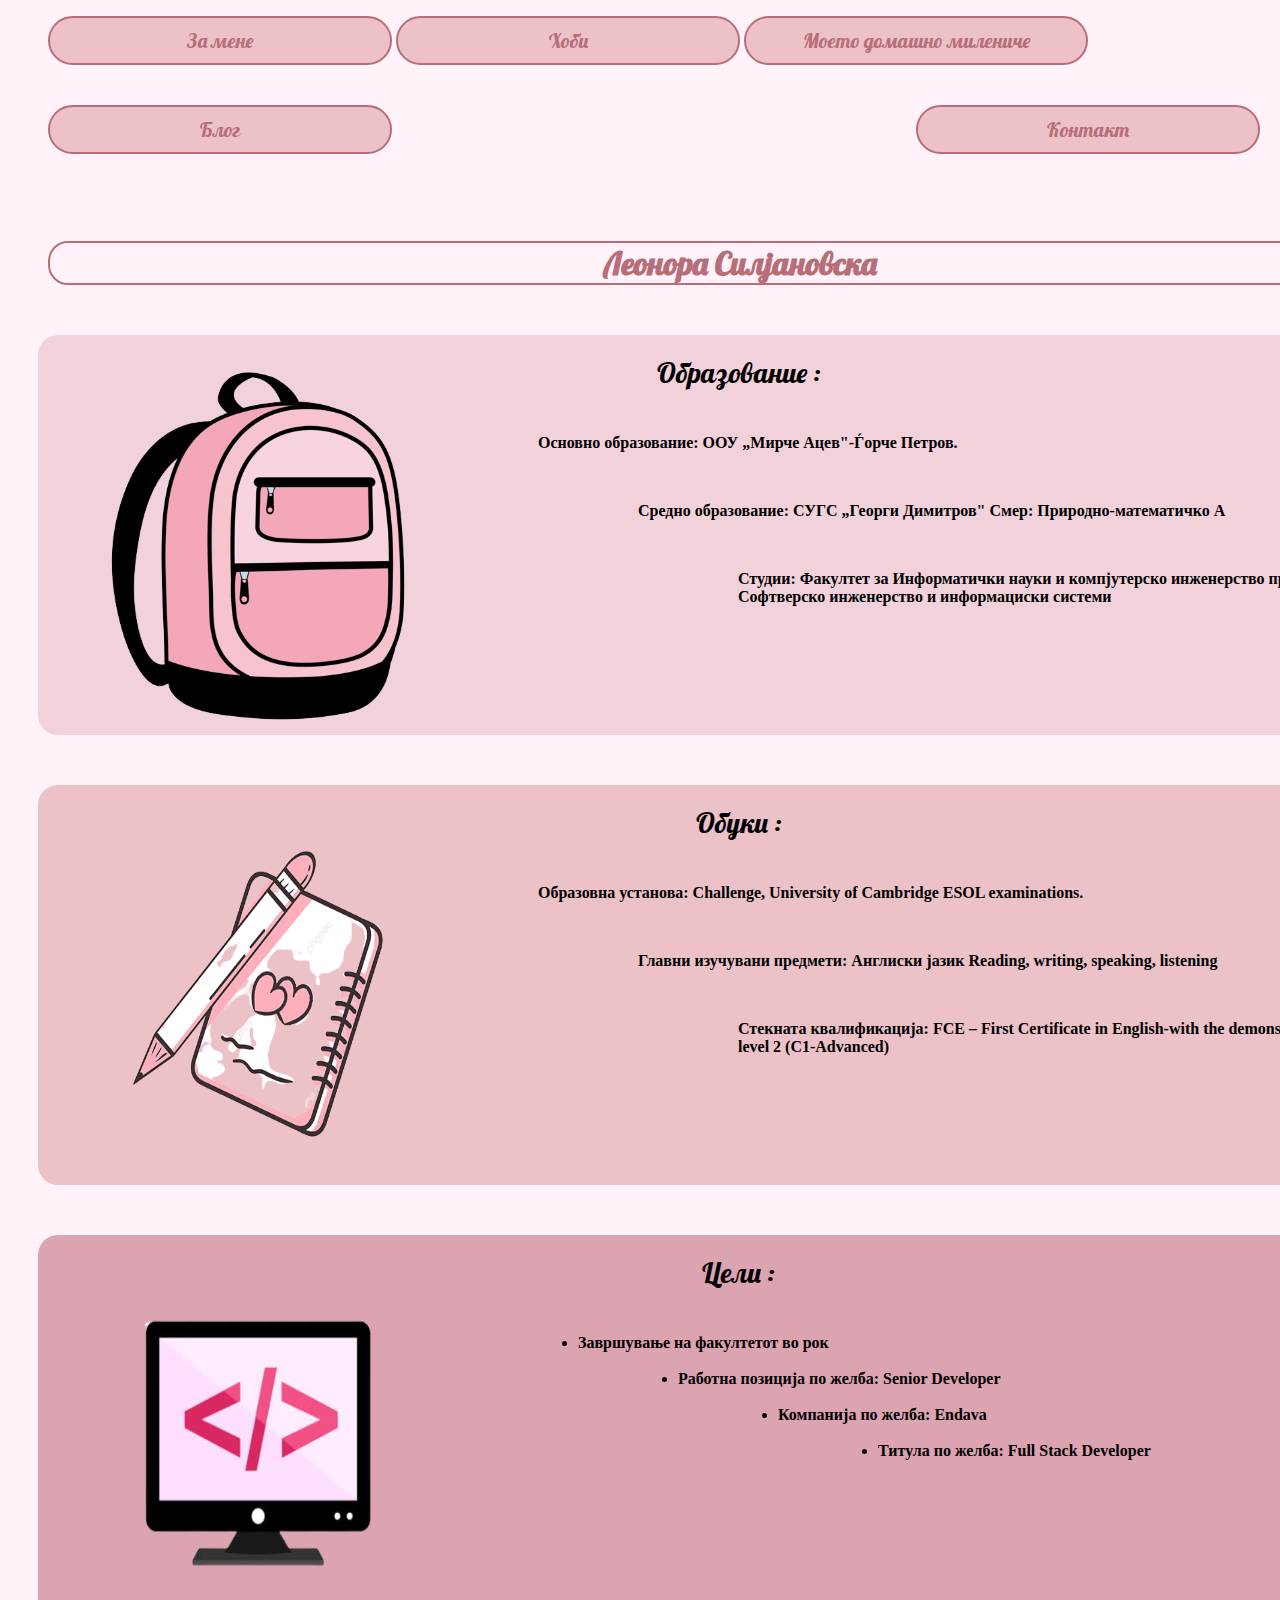
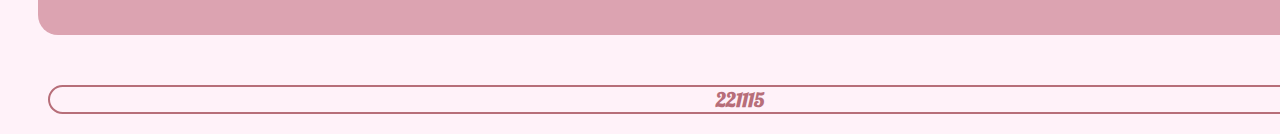
<file: index.html>
<!DOCTYPE html>
<html lang="mk">
<head>
    <link rel="stylesheet" href="style.css">
    <meta charset="UTF-8">
    <title>Леонора Силјановска</title>
</head>
        <body>
        <nav id="nav1">
            <ul>
                <li><a href="index.html">За мене</a></li>
                <li><a href="Хоби.html">Хоби</a></li>
                <li><a href="Моето домашно милениче.html">Моето домашно милениче</a></li>
                <li><a href="Блог.html">Блог</a></li>
                <li id="kontakt"><a href="Контакт.html">Контакт</a></li>
            </ul>
        </nav>
   <!-- <div id="sliki">
        <ul>
            <li><img src="sliki%20web/polum.jpg" id="prva"></li>
            <li><img src="sliki%20web/SLIKA.JPG" id="vtora"></li>
            <li><img src="sliki%20web/image1.jpg" id="treta"> </li>
        </ul>

    </div>-->
        <h1 id="h1prv">Леонора Силјановска</h1>
        <div id="div1">
            <h3>Образование :</h3>
            <img src="sliki%20web/ranec1.png" style="background-repeat: no-repeat" width="300px" height="370px">
            <div id="tekst">
                <p id="p1">Основно образование: ООУ „Мирче Ацев"-Ѓорче Петров.</p>
                <br>
                <p id="p2">Средно образование: СУГС „Георги Димитров"  Смер: Природно-математичко А</p>
                <br>
                <p id="p3">Студии: Факултет за Информатички науки и компјутерско инженерство при УКИМ, отсек Софтверско инженерство и информациски системи</p>
            </div>
        </div>


        <div id="div2">
            <h3>Обуки :</h3>
            <img src="sliki%20web/tetratka1.png" style="background-repeat: no-repeat" width="300px" height="370px">
            <div id="tekst1">
                <p id="p1.1">Образовна установа: Challenge, University of Cambridge ESOL examinations.</p>
                <br>
                <p id="p1.2">Главни изучувани предмети: Англиски јазик
                    Reading, writing, speaking, listening</p>
                <br>
                <p id="p1.3">Стекната квалификација: FCE – First Certificate in English-with the demonstration of an ability at level 2
                    (C1-Advanced)</p>
            </div>
        </div>

        <div id="div3">
            <h3>Цели :</h3>
            <img src="sliki%20web/laptop1.png" style="background-repeat: no-repeat" width="300px" height="370px">
            <div id="tekst2">
               <ul>
                   <li id="p2.1">Завршување на факултетот во рок</li>
                   <br>
                   <li id="p2.2">Работна позиција по желба: Senior Developer</li>
                   <br>
                   <li id="p2.3">Компанија по желба: Endava</li>
                   <br>
                   <li id="p2.4">Титула по желба: Full Stack Developer</li>
               </ul>
            </div>
        </div>

        <footer>
            <div>
                <p>221115</p>
            </div>
        </footer>
        </body>
</html>
</file>
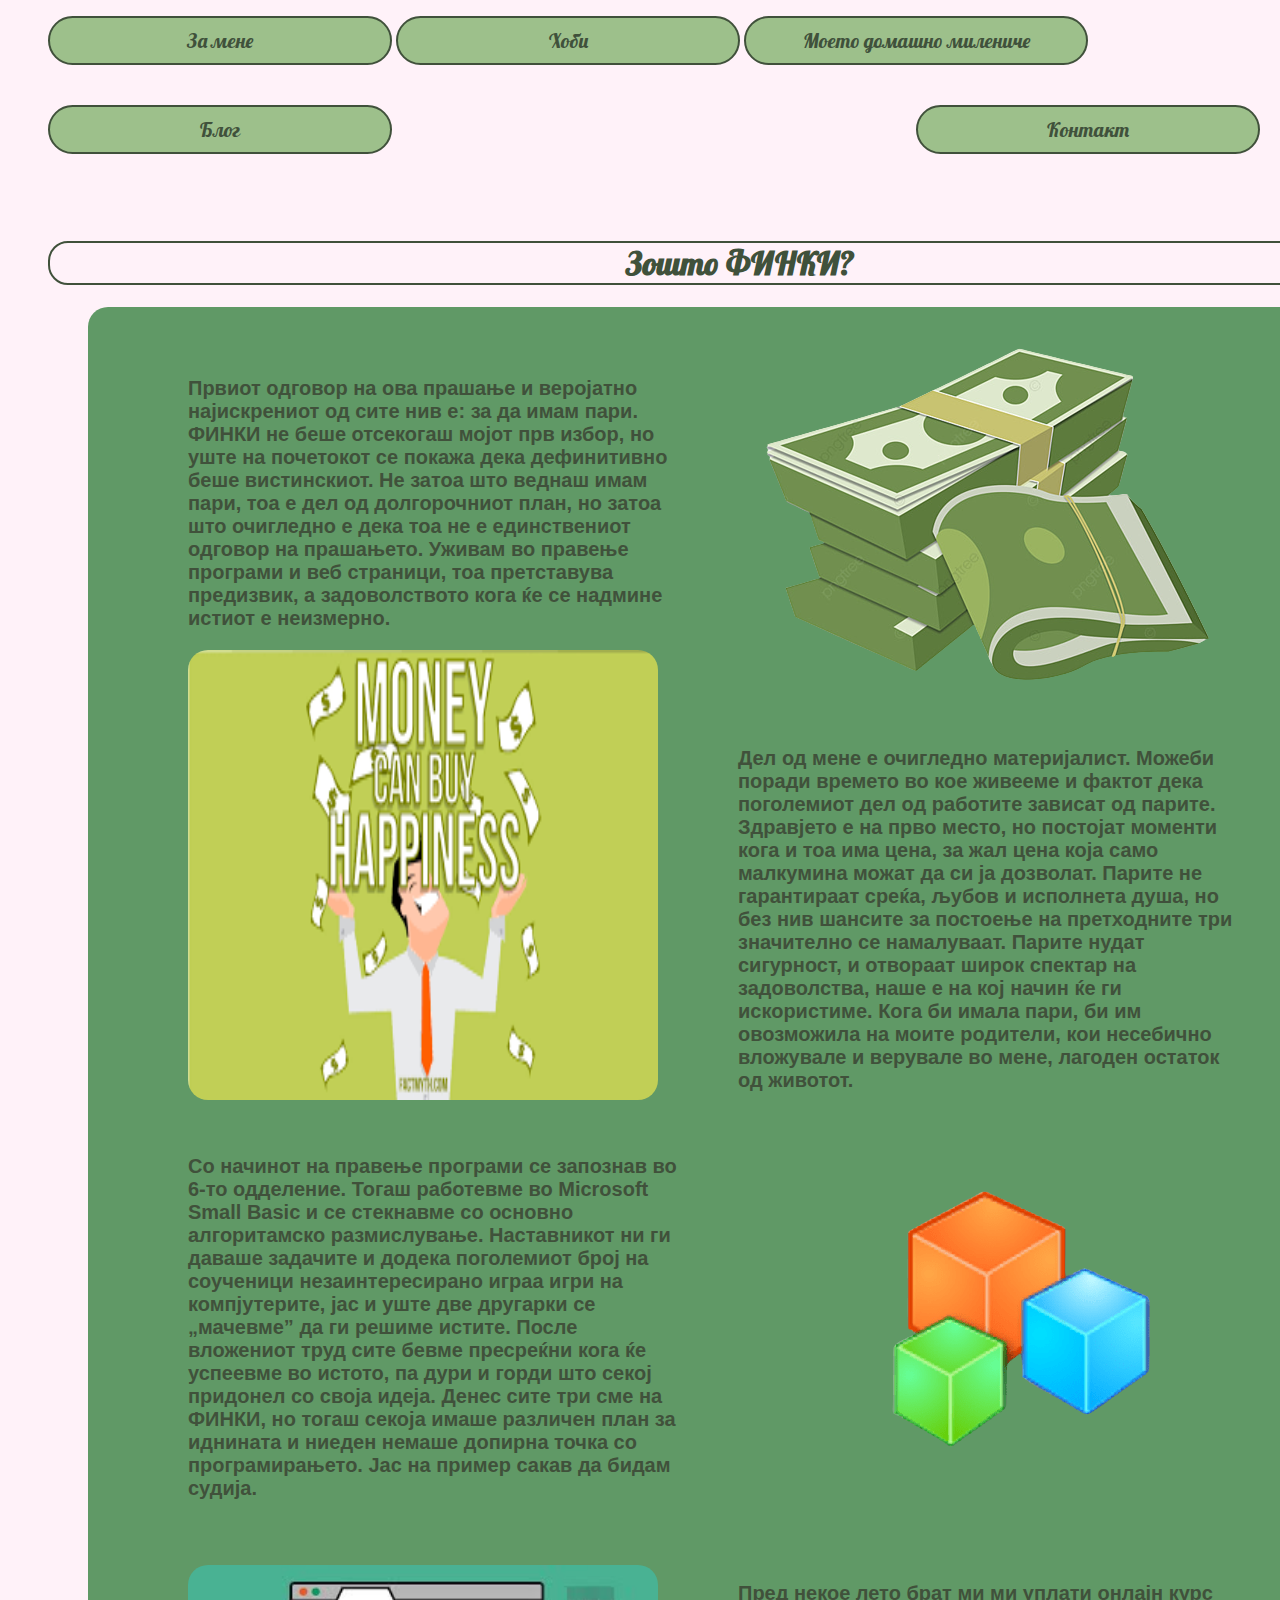
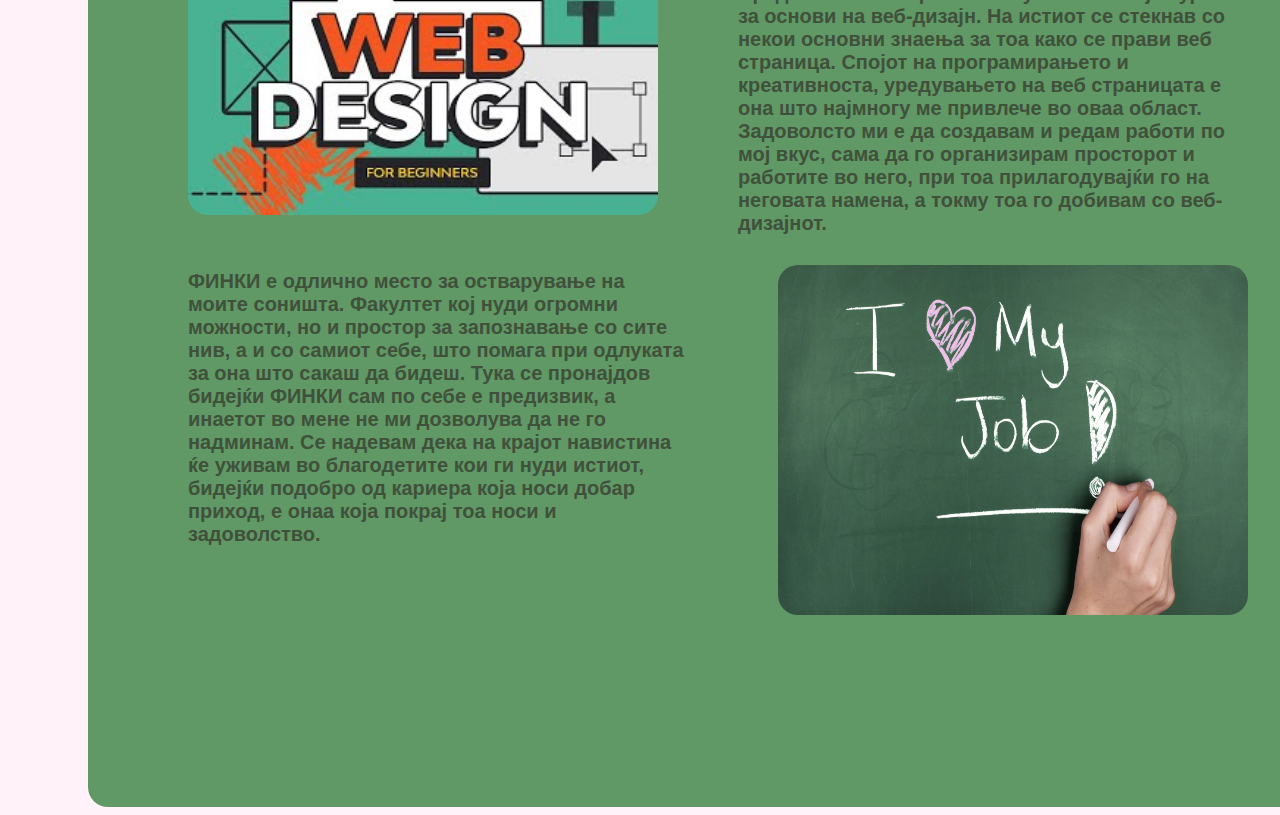
<file: Блог.html>
<!DOCTYPE html>
<html lang="mk">
<head>
  <link rel="stylesheet" href="style.css">
  <meta charset="UTF-8">
  <title>Блог</title>
</head>
    <body>
        <nav id="nav4">
  <ul>
    <li><a href="За мене.html">За мене</a></li>
    <li><a href="Хоби.html">Хоби</a></li>
    <li><a href="Моето домашно милениче.html">Моето домашно милениче</a></li>
    <li><a href="Блог.html">Блог</a></li>
    <li id="kontakt"><a href="Контакт.html">Контакт</a></li>
  </ul>
      </nav>
<!-- <div id="sliki">
     <ul>
         <li><img src="sliki%20web/polum.jpg" id="prva"></li>
         <li><img src="sliki%20web/SLIKA.JPG" id="vtora"></li>
         <li><img src="sliki%20web/image1.jpg" id="treta"> </li>
     </ul>

 </div>-->
        <h1 id="h1blog">Зошто ФИНКИ?</h1>
              <div id="divblog">
                  <p id="prv">
                      Првиот одговор на ова прашање и веројатно најискрениот од сите нив е: за да имам пари.
                      ФИНКИ не беше отсекогаш мојот прв избор, но уште на почетокот се покажа дека дефинитивно беше вистинскиот.
                      Не затоа што веднаш имам пари, тоа е дел од долгорочниот план, но затоа што очигледно е дека тоа не е единствениот одговор на прашањето.
                      Уживам во правење програми и веб страници, тоа претставува предизвик, а задоволството кога ќе се надмине истиот е неизмерно.
                  </p>
                  <p id="vtor">
                      Дел од мене е очигледно материјалист.
                      Можеби поради времето во кое живееме и фактот дека поголемиот дел од работите зависат од парите.
                      Здравјето е на прво место, но постојат моменти кога и тоа има цена, за жал цена која само малкумина можат да си ја дозволат.
                      Парите не гарантираат среќа, љубов и исполнета душа, но без нив  шансите за постоење на претходните три значително се намалуваат.
                      Парите нудат сигурност, и отвораат широк спектар на задоволства, наше е на кој начин ќе ги искористиме. Кога би имала пари,
                      би им овозможила на моите родители, кои несебично вложувале и верувале во мене, лагоден остаток од животот.
                  </p>
                  <p id="tret">
                      <img src="sliki%20web/pari22.png" alt="zaparite" id="zaparite">
                      Со начинот на правење програми се запознав во 6-то одделение.
                      Тогаш работевме во Microsoft Small Basic и се стекнавме со основно алгоритамско размислување.
                      Наставникот ни ги даваше задачите  и додека поголемиот број на соученици незаинтересирано играа игри на компјутерите,
                      јас и уште две другарки се „мачевме” да ги решиме истите. После вложениот труд сите бевме пресреќни кога ќе успеевме во истото,
                      па дури и горди што секој придонел со своја идеја.
                      Денес сите три сме на ФИНКИ, но тогаш секоја имаше различен план за иднината и ниеден немаше допирна точка со програмирањето.
                      Јас на пример сакав да бидам судија.
                  </p>
                  <p id="p4">
                      Пред некое лето брат ми ми уплати онлајн курс за основи на веб-дизајн.
                      На истиот се стекнав со некои основни знаења за тоа како се прави веб страница.
                      Спојот на програмирањето и креативноста, уредувањето на веб страницата е она што најмногу ме привлече во оваа област.
                      Задоволсто ми е да создавам и редам работи по мој вкус, сама да го организирам просторот и работите во него,
                      при тоа прилагодувајќи го на неговата намена, а токму тоа го добивам со веб-дизајнот.
                  </p>
                  <p id="p5">
                      <img src="sliki%20web/wd.jpg" alt="webdesign" id="webslika">
                      ФИНКИ е одлично место за остварување на моите соништа.
                      Факултет кој нуди огромни можности, но и простор за запознавање со сите нив, а и со самиот себе,
                      што помага при одлуката за она што сакаш да бидеш. Тука се пронајдов бидејќи ФИНКИ сам по себе е предизвик,
                      а инаетот во мене не ми дозволува да не го надминам.
                      Се надевам дека на крајот навистина ќе уживам во благодетите кои ги нуди истиот,
                      бидејќи подобро од кариера која носи добар приход, е онаа која покрај тоа носи и задоволство.
                  </p>
                  <img src="sliki%20web/dreamjob.webp" alt="dreamjob" id="dreamjob">

              </div>


</body>
</html>
</file>
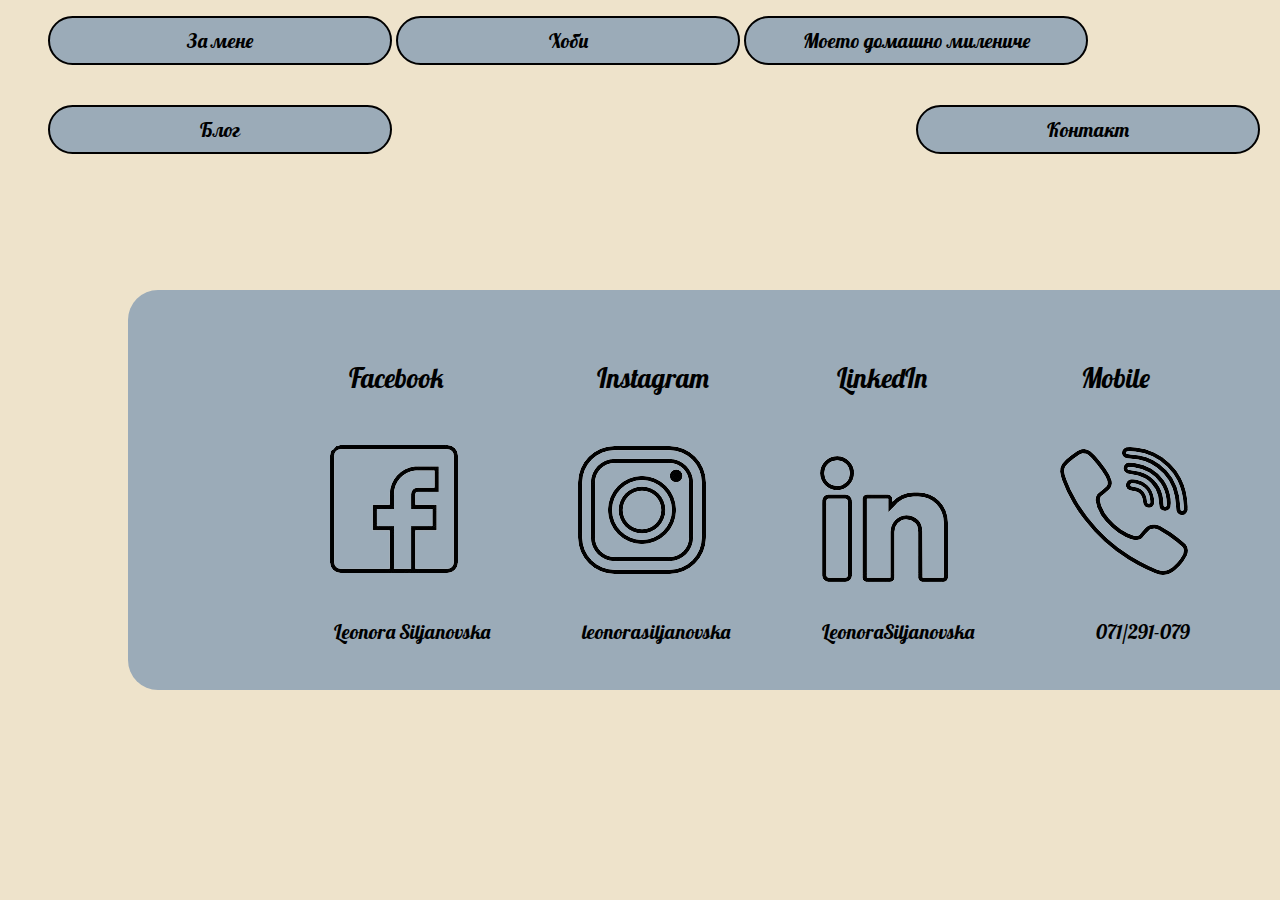
<file: Контакт.html>
<!DOCTYPE html>
<html lang="en">
<head>
    <link rel="stylesheet" href="style.css">
    <meta charset="UTF-8">
    <title>Контакт</title>
</head>
        <body id="kontakt1">
        <nav id="nav5">
            <ul>
                <li><a href="За мене.html">За мене</a></li>
                <li><a href="Хоби.html">Хоби</a></li>
                <li><a href="Моето домашно милениче.html">Моето домашно милениче</a></li>
                <li><a href="Блог.html">Блог</a></li>
                <li id="kontakt"><a href="Контакт.html">Контакт</a></li>
            </ul>
        </nav>




            <div id="kontaktdiv">
                <table id="tabela">
                    <tbody>
                    <tr>
                        <td>
                            <p class="naslovi">Facebook</p>
                        </td>
                        <td>
                            <p class="naslovi">Instagram</p>
                        </td>
                        <td>
                            <p class="naslovi">LinkedIn</p>
                        </td>
                        <td>
                            <p class="naslovi">Mobile</p>
                        </td>
                    </tr>
                    <tr>
                        <td>
                            <img src="sliki%20web/ikoni/fb2.png" alt="fb" id="fb">
                        </td>
                        <td>
                            <img src="sliki%20web/ikoni/inst2.png" alt="instagram" id="instagram">
                        </td>
                        <td>
                            <img src="sliki%20web/ikoni/in2.png" alt="linkedin" id="linkedin">
                        </td>
                        <td>
                            <img src="sliki%20web/ikoni/tel2.png" alt="mobile" id="mobile">
                        </td>

                    </tr>
                    <tr>
                        <td>
                            <a href="https://www.facebook.com/media/set/?set=a.494967720524891&type=3">Leonora Siljanovska</a>
                        </td>
                        <td>
                            <a href="https://l.facebook.com/l.php?u=https%3A%2F%2Finstagram.com%2Fleonorasiljanovska%3Figshid%3DNGExMmI2YTkyZg%253D%253D%26fbclid%3DIwAR0kBK1jqZ1seo75k8ujvY1L2r8yF9dNGInvPV7fMCEqvShOSUH-q2NUk0k&h=AT0vCCNgSzGMkVbQ0ngA5dM6p0WKf_zqhR1geE5dw5oqGu-4aEw2SMJhz-kcqWUNIjZnGaLY8HbGkXQa8fwTkcYAFuCDTpHWrwF5SzSy83OjNaPg4hqMKlc9oat8j26KpcRjnw">leonorasiljanovska</a>
                        </td>
                        <td>
                            <a href="https://l.facebook.com/l.php?u=http%3A%2F%2Fwww.linkedin.com%2Fin%2F%3Ffbclid%3DIwAR200kmnNd8eHt20mf61x3ndEY03BKWcS_2p7uZdgRcuV73iYwVTFNE1QUE&h=AT0vCCNgSzGMkVbQ0ngA5dM6p0WKf_zqhR1geE5dw5oqGu-4aEw2SMJhz-kcqWUNIjZnGaLY8HbGkXQa8fwTkcYAFuCDTpHWrwF5SzSy83OjNaPg4hqMKlc9oat8j26KpcRjnw">LeonoraSiljanovska</a>
                        </td>
                        <td>
                            <p id="telefon">071/291-079</p>
                        </td>
                    </tr>
                    </tbody>

                </table>

            </div>


        </body>
       </html>
</file>
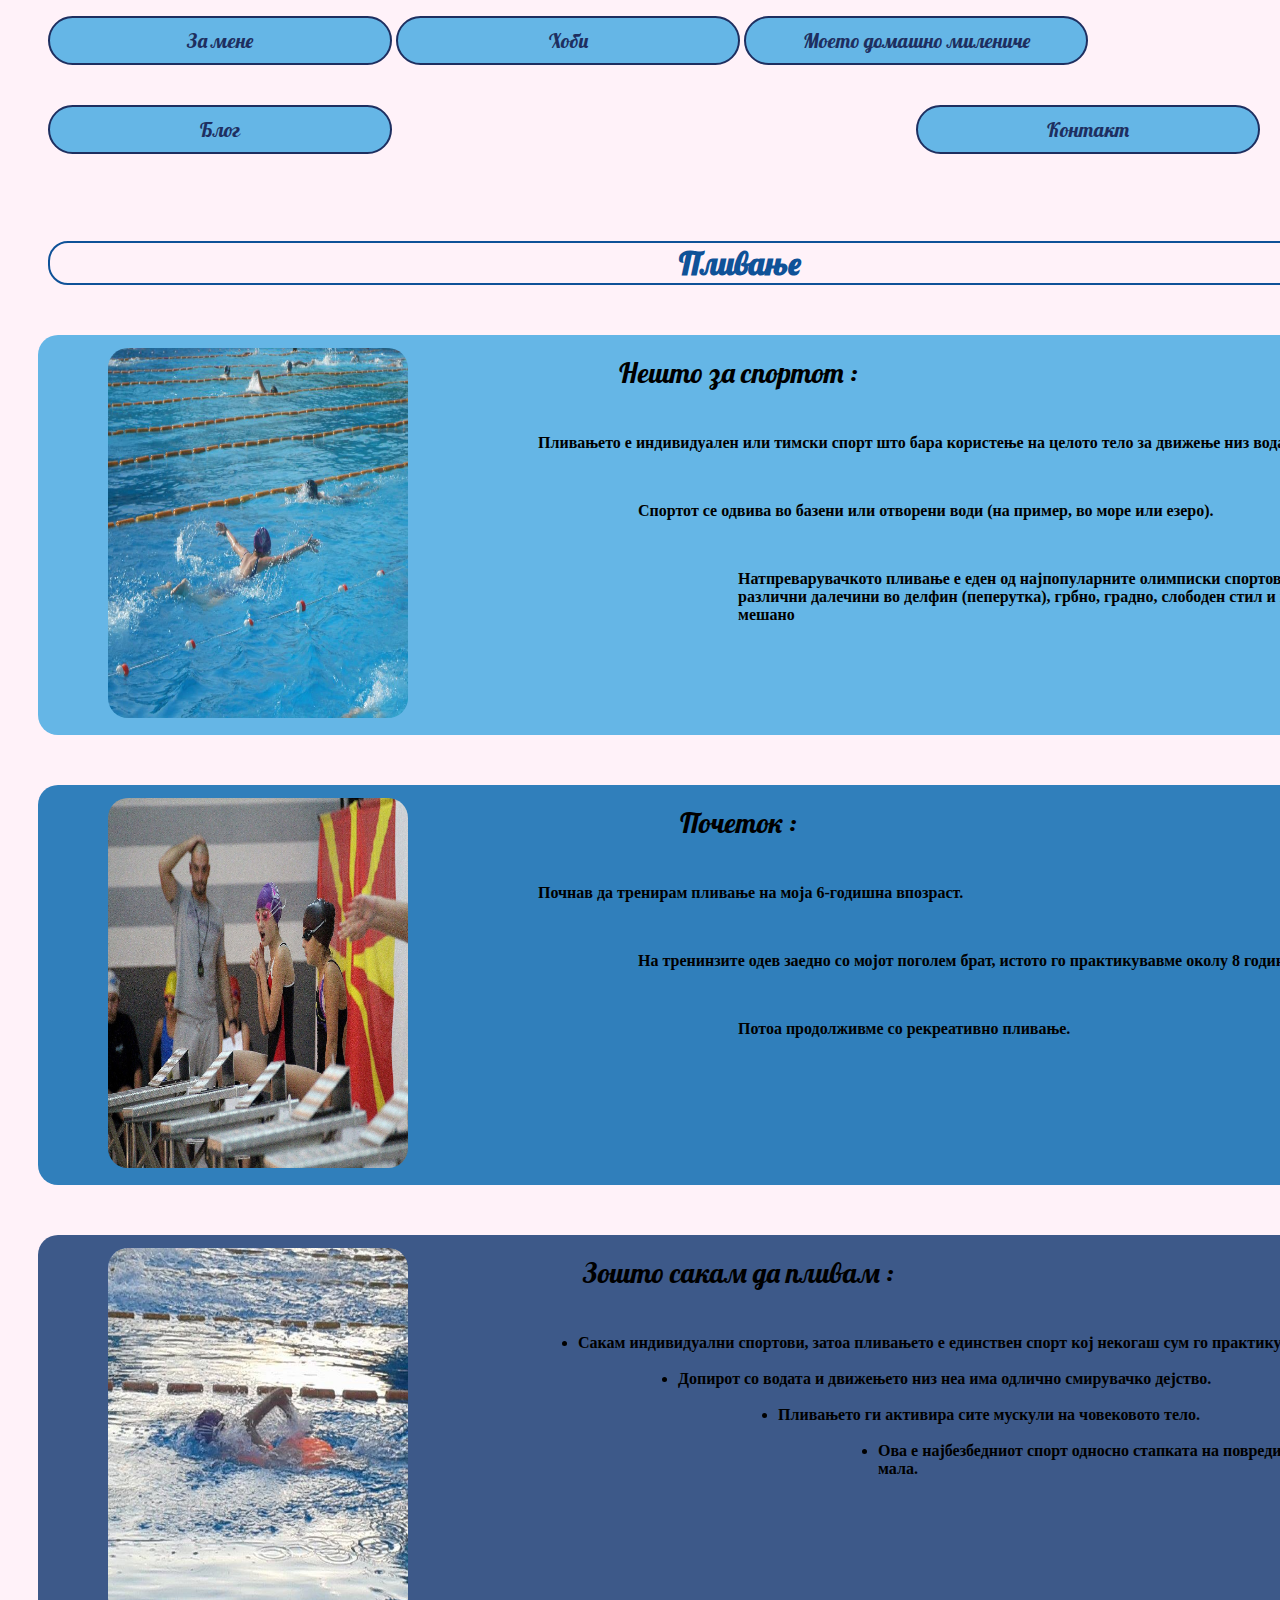
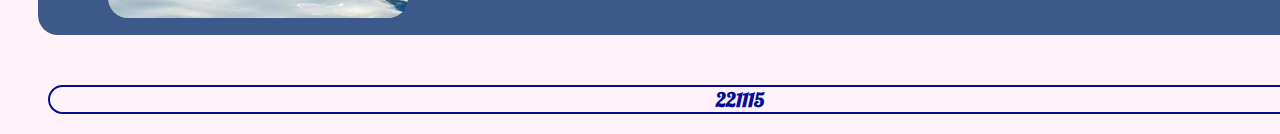
<file: Хоби.html>
<!DOCTYPE html>
<html lang="mk">
<head>
    <link rel="stylesheet" href="style.css">
    <meta charset="UTF-8">
    <title>Хоби</title>
</head>
<body>
<nav id="nav3">
    <ul>
        <li><a href="За мене.html">За мене</a></li>
        <li><a href="Хоби.html">Хоби</a></li>
        <li><a href="Моето домашно милениче.html">Моето домашно милениче</a></li>
        <li><a href="Блог.html">Блог</a></li>
        <li id="kontakt"><a href="Контакт.html">Контакт</a></li>
    </ul>
</nav>
<!-- <div id="sliki">
     <ul>
         <li><img src="sliki%20web/polum.jpg" id="prva"></li>
         <li><img src="sliki%20web/SLIKA.JPG" id="vtora"></li>
         <li><img src="sliki%20web/image1.jpg" id="treta"> </li>
     </ul>

 </div>-->
<h1 id="h1tret">Пливање</h1>
<div id="divtret">
    <h3>Нешто за спортот :</h3>
    <img src="sliki%20web/plivanje5.jpg" style="background-repeat: no-repeat" width="300px" height="370px" id="riki2">
    <div id="teksttret">
        <p id="p123">Пливањето е индивидуален или тимски спорт што бара користење на целото тело за движење низ вода.</p>
        <br>
        <p id="p223"> Спортот се одвива во базени или отворени води (на пример, во море или езеро).</p>
        <br>
        <p id="p323"> Натпреварувачкото пливање е еден од најпопуларните олимписки спортови, со дисциплини на различни далечини во делфин (пеперутка), грбно,
            градно, слободен стил и индивидуално мешано</p>
    </div>
</div>


<div id="divtret2">
    <h3>Почеток :</h3>
    <img src="sliki%20web/p3.jpg" style="background-repeat: no-repeat" width="300px" height="370px" id="riki4">
    <div id="teksttret1">
        <p id="p123.1">Почнав да тренирам пливање на моја 6-годишна впозраст.</p>
        <br>
        <p id="p123.2"> На тренинзите одев заедно со мојот поголем брат, истото го практикувавме околу 8 години.</p>
        <br>
        <p id="p123.3">Потоа продолживме со рекреативно пливање.</p>
    </div>
</div>

<div id="divtret3">
    <h3>Зошто сакам да пливам :</h3>
    <img src="sliki%20web/plivanje4.jpg" style="background-repeat: no-repeat" width="300px" height="370px"id="RIKI">
    <div id="teksttret2">
        <ul>
            <li id="p223.1">Сакам индивидуални спортови, затоа пливањето е единствен спорт кој некогаш сум го практикувала.</li>
            <br>
            <li id="p223.2">Допирот со водата и движењето низ неа има одлично смирувачко дејство.</li>
            <br>
            <li id="p223.3">Пливањето ги активира сите мускули на човековото тело.</li>
            <br>
            <li id="p223.4">Ова е најбезбедниот спорт односно стапката на повреди во истиот е многу мала.</li>
        </ul>
    </div>
</div>

<footer id="footer3">
    <div>
        <p>221115</p>
    </div>
</footer>
</body>
</html>
</file>
<file: style.css>
body{
    background-color: #fff2f9;

}

#nav1 a{

    text-decoration: none;
    color: #b76e79;
    font-weight: lighter;

}
@font-face {
    font-family: 'MyCustomFont';
    src: url("Lobster-Regular.ttf") format('truetype');
}
#h1prv{
    font-family: 'MyCustomFont', serif;
    color: #b76e79;
    text-align: center;
    border: 2px solid #b76e79;
    border-radius: 20px;
    width: 1380px;
    margin-left: 40px;
}
#nav1 li{
    text-align: center;
    width: 300px;
    background-color: #ecc1c8;
    border-radius: 30px;
    font-family: 'MyCustomFont', serif;
    font-size: 20px;
    display: inline-block;
    padding: 10px 20px 10px 20px;
    border:2px solid #b76e79;
}
#nav1
{
    padding-bottom: 50px;
}
#kontakt
{
    margin-left: 520px;
    margin-top: 40px;
}
/*#sliki ul{
    list-style-type: none;
}
#sliki img{

    margin-left: 100px;
    display: inline-block;
    border-radius: 20px;
    width: 320px;
    height: 380px;
}
#vtora{
    float: right;
    margin-top: 80px;
    margin-right: 200px;

}
#treta{
    margin-top: 500px;
}*/
#div1 h3, #div2 h3, #div3 h3{
    font-family: 'MyCustomFont', serif;
    font-size: 28px;
    color: black;
    text-align: center;
    padding-top: 20px;
    font-weight: lighter;
}
#div1 img, #div2 img, #div3 img{
    margin-top: -60px;
    margin-left: 70px;
    display: inline-block;
}
#div1
{
    margin-left: 30px;
    border-radius: 20px;
    width: 1400px;
    height: 400px;
    background-color: #f2d2da;
    margin-top: 50px;

}

#tekst, #tekst1,#tekst2{
    float: right;
    width: 300px;
    font-family: cursive,serif;
    font-weight: bolder;
}
#p1,#p1\.1, #p2\.1{
    margin-left: -600px;
}
#p2,#p1\.2,#p2\.2{
    margin-left: -500px;
}
#p3,#p1\.3,#p2\.3{
    margin-left: -400px;
}
#p2\.4
{
    margin-left: -300px;
}
#div2 {
    margin-left: 30px;
    border-radius: 20px;
    width: 1400px;
    height: 400px;
    background-color: #ecc1c8;
    margin-top: 50px;
}


#div3{
    margin-left: 30px;
    border-radius: 20px;
    width: 1400px;
    height: 400px;
    background-color: #dca3b1;
    margin-top: 50px;
}
footer p
{
    margin-top: 50px;
    font-size: 20px;
    font-weight: bolder;
    font-family: 'MyCustomFont', serif;
    color: #b76e79;
    text-align: center;
    border: 2px solid #b76e79;
    border-radius: 20px;
    width: 1380px;
    margin-left: 40px;
}
/*
///////////////////////////////////////////////////////////////////////////////*/

#nav2 a{

    text-decoration: none;
    color: #040d97;
    font-weight: lighter;

}
@font-face {
    font-family: 'MyCustomFont';
    src: url("Lobster-Regular.ttf") format('truetype');
}

#h1vtor{
    font-family: 'MyCustomFont', serif;
    color: #040d97;
    text-align: center;
    border: 2px solid #040d97;
    border-radius: 20px;
    width: 1380px;
    margin-left: 40px;
}
#nav2 li{
    text-align: center;
    width: 300px;
    background-color: #a5e200;
    border-radius: 30px;
    font-family: 'MyCustomFont', serif;
    font-size: 20px;
    display: inline-block;
    padding: 10px 20px 10px 20px;
    border:2px solid #15ab88;
}
#nav2
{
    padding-bottom: 50px;
}
/*#sliki ul{
    list-style-type: none;
}
#sliki img{

    margin-left: 100px;
    display: inline-block;
    border-radius: 20px;
    width: 320px;
    height: 380px;
}
#vtora{
    float: right;
    margin-top: 80px;
    margin-right: 200px;

}
#treta{
    margin-top: 500px;
}*/
#divvtor h3, #divvtor2 h3, #divvtor3 h3{
    font-family: 'MyCustomFont', serif;
    font-size: 28px;
    color: black;
    text-align: center;
    padding-top: 20px;
    font-weight: lighter;
}
/*#divvtor img, #divvtor2 img, #divvtor3 img{
    margin-top: -60px;
    margin-left: 70px;
    display: inline-block;
}*/
#divvtor
{
    margin-left: 30px;
    border-radius: 20px;
    width: 1400px;
    height: 400px;
    background-color: #2169db;
    margin-top: 50px;

}

#tekstvtor, #tekstvtor1,#tekstvtor2{
    float: right;
    width: 300px;
    font-family: cursive,serif;
    font-weight: bolder;
}
#p12,#p12\.1, #p22\.1{
    margin-left: -600px;
}
#p22,#p12\.2,#p22\.2{
    margin-left: -500px;
}
#p32,#p12\.3,#p22\.3{
    margin-left: -400px;
}
#p22\.4
{
    margin-left: -300px;
}
#divvtor2 {
    margin-left: 30px;
    border-radius: 20px;
    width: 1400px;
    height: 400px;
    background-color: #86b400;
    margin-top: 50px;
}


#divvtor3{
    margin-left: 30px;
    border-radius: 20px;
    width: 1400px;
    height: 400px;
    background-color: #4c0ec2;
    margin-top: 50px;
}
#footer2 p
{
    margin-top: 50px;
    font-size: 20px;
    font-weight: bolder;
    font-family: 'MyCustomFont', serif;
    color: #040d97;
    text-align: center;
    border: 2px solid #040d97;
    border-radius: 20px;
    width: 1380px;
    margin-left: 40px;
}
#riki2,#riki4,#RIKI
{
    border-radius: 20px;
    margin-left: 70px;
    margin-top: -70px;

}

/*/////////////////////////////////////////////////////////////////////////////////*/


#nav3 a{

    text-decoration: none;
    color: #1e2f60;
    font-weight: lighter;

}
@font-face {
    font-family: 'MyCustomFont';
    src: url("Lobster-Regular.ttf") format('truetype');
}

#h1tret{
    font-family: 'MyCustomFont', serif;
    color: #0f5298;
    text-align: center;
    border: 2px solid #0f5298;
    border-radius: 20px;
    width: 1380px;
    margin-left: 40px;
}
#nav3 li{
    text-align: center;
    width: 300px;
    background-color: #65b6e6;
    border-radius: 30px;
    font-family: 'MyCustomFont', serif;
    font-size: 20px;
    display: inline-block;
    padding: 10px 20px 10px 20px;
    border:2px solid #1e2f60 ;
}
#nav3
{
    padding-bottom: 50px;
}
/*#sliki ul{
    list-style-type: none;
}
#sliki img{

    margin-left: 100px;
    display: inline-block;
    border-radius: 20px;
    width: 320px;
    height: 380px;
}
#vtora{
    float: right;
    margin-top: 80px;
    margin-right: 200px;

}
#treta{
    margin-top: 500px;
}*/
#divtret h3, #divtret2 h3, #divtret3 h3{
    font-family: 'MyCustomFont', serif;
    font-size: 28px;
    color: black;
    text-align: center;
    padding-top: 20px;
    font-weight: lighter;
}
/*#divvtor img, #divvtor2 img, #divvtor3 img{
    margin-top: -60px;
    margin-left: 70px;
    display: inline-block;
}*/
#divtret
{
    margin-left: 30px;
    border-radius: 20px;
    width: 1400px;
    height: 400px;
    background-color: #65b6e6;
    margin-top: 50px;

}

#teksttret, #teksttret1,#teksttret2{
    float: right;
    width: 300px;
    font-family: cursive,serif;
    font-weight: bolder;
}
#p123,#p123\.1, #p223\.1{
    margin-left: -600px;
}
#p223,#p123\.2,#p223\.2{
    margin-left: -500px;
}
#p323,#p123\.3,#p223\.3{
    margin-left: -400px;
}
#p223\.4
{
    margin-left: -300px;
}
#divtret2 {
    margin-left: 30px;
    border-radius: 20px;
    width: 1400px;
    height: 400px;
    background-color: #307fbb;
    margin-top: 50px;
}


#divtret3{
    margin-left: 30px;
    border-radius: 20px;
    width: 1400px;
    height: 400px;
    background-color: #3d5989;
    margin-top: 50px;
}
#footer3 p
{
    margin-top: 50px;
    font-size: 20px;
    font-weight: bolder;
    font-family: 'MyCustomFont', serif;
    color: #040d97;
    text-align: center;
    border: 2px solid #040d97;
    border-radius: 20px;
    width: 1380px;
    margin-left: 40px;
}

/*
////////////////////////////////////////////////////////////*/
#nav4 a{

    text-decoration: none;
    color: #40513b;
    font-weight: lighter;

}
#nav4 li{
    text-align: center;
    width: 300px;
    background-color: #9dc08b;
    border-radius: 30px;
    font-family: 'MyCustomFont', serif;
    font-size: 20px;
    display: inline-block;
    padding: 10px 20px 10px 20px;
    border:2px solid #40513b;
}
#nav4
{
    padding-bottom: 50px;
}
#h1blog
{
    font-family: 'MyCustomFont', serif;
    color: #40513b;
    text-align: center;
    border: 2px solid #40513b;
    border-radius: 20px;
    width: 1380px;
    margin-left: 40px;
}
#divblog
{
    margin-left: 80px;
    width: 1300px;
    height: 2100px;
    background-color: #609966;
    border-radius: 20px;
}
#prv
{

    float: left;
    font-family: cursive, sans-serif;
    margin-left: 100px;
    padding-top: 50px;
    color: #40513b;
    font-weight: bold;
    font-size: 20px;
    width: 500px;
    margin-bottom: -100px;
}
#vtor
{
    background: url("sliki web/pari1.png") no-repeat;
    background-position: 0 -60px;
    display: inline-block;
    font-family: cursive, sans-serif;
    margin-left: 50px;
    padding-top: 420px;
    color: #40513b;
    font-weight: bold;
    font-size: 20px;
    width: 500px;
}
#zaparite
{
    margin-top: -800px;
    margin-bottom: 50px;
    width: 470px;
    height: 450px;
    border-radius: 20px;

}
#tret
{
    float: left;
    font-family: cursive, sans-serif;
    margin-left: 100px;
    color: #40513b;
    font-weight: bold;
    font-size: 20px;
    width: 500px;

}
#p4
{
    background: url("sliki web/smb1.png")no-repeat;
    background-position: -100px 30px;
    display: inline-block;
    font-family: cursive, sans-serif;
    margin-left: 50px;
    padding-top: 450px;
    padding-bottom: 0;
    color: #40513b;
    font-weight: bold;
    font-size: 20px;
    width: 500px;
}
#webslika
{
    margin-top: -280px;
    margin-bottom: 50px;
    width: 470px;
    height: 250px;
    border-radius: 20px;

}
#p5
{
    float: left;
    font-family: cursive, sans-serif;
    margin-left: 100px;
    margin-top: -10px;
    color: #40513b;
    font-weight: bold;
    font-size: 20px;
    width: 500px;
}
#dreamjob
{
    margin-top: 10px;
    margin-left: 90px;
    border-radius: 20px;
    width: 470px;
    height: 350px;
}

/*
///////////////////////////////////////////////////////////*/
#nav5 a{

    text-decoration: none;
    color: black;
    font-weight: lighter;

}
#nav5 li{
    text-align: center;
    width: 300px;
    background-color: #9babb8;
    border-radius: 30px;
    font-family: 'MyCustomFont', serif;
    font-size: 20px;
    display: inline-block;
    padding: 10px 20px 10px 20px;
    border:2px solid  black;
}
#nav5
{
    padding-bottom: 50px;
}
#kontakt1
{

    background-color: #eee3cb;

}
#kontaktdiv
{
    margin-top: 70px;
    background-color: #9babb8 ;
    width: 1270px;
    height: 400px;
    border-radius: 30px;
    margin-left: 120px;
}
#tabela
{
    margin: auto;
}
td{
    padding: 0 40px 0 40px;
}
tbody
{
    display: inline-block;
    margin-top: 40px;
}
td p{
    font-family: 'MyCustomFont', serif;
    color: black;
    font-size: 27px;
}
td a{
    font-size: 20px;
    margin-left: 10px;
    color: black;
    text-decoration: none;
    font-family: 'MyCustomFont', serif;
}
#telefon
{
    margin-left: 40px;
    font-size: 20px;
}
.naslovi
{
    margin-left: 25px;
}
</file>
